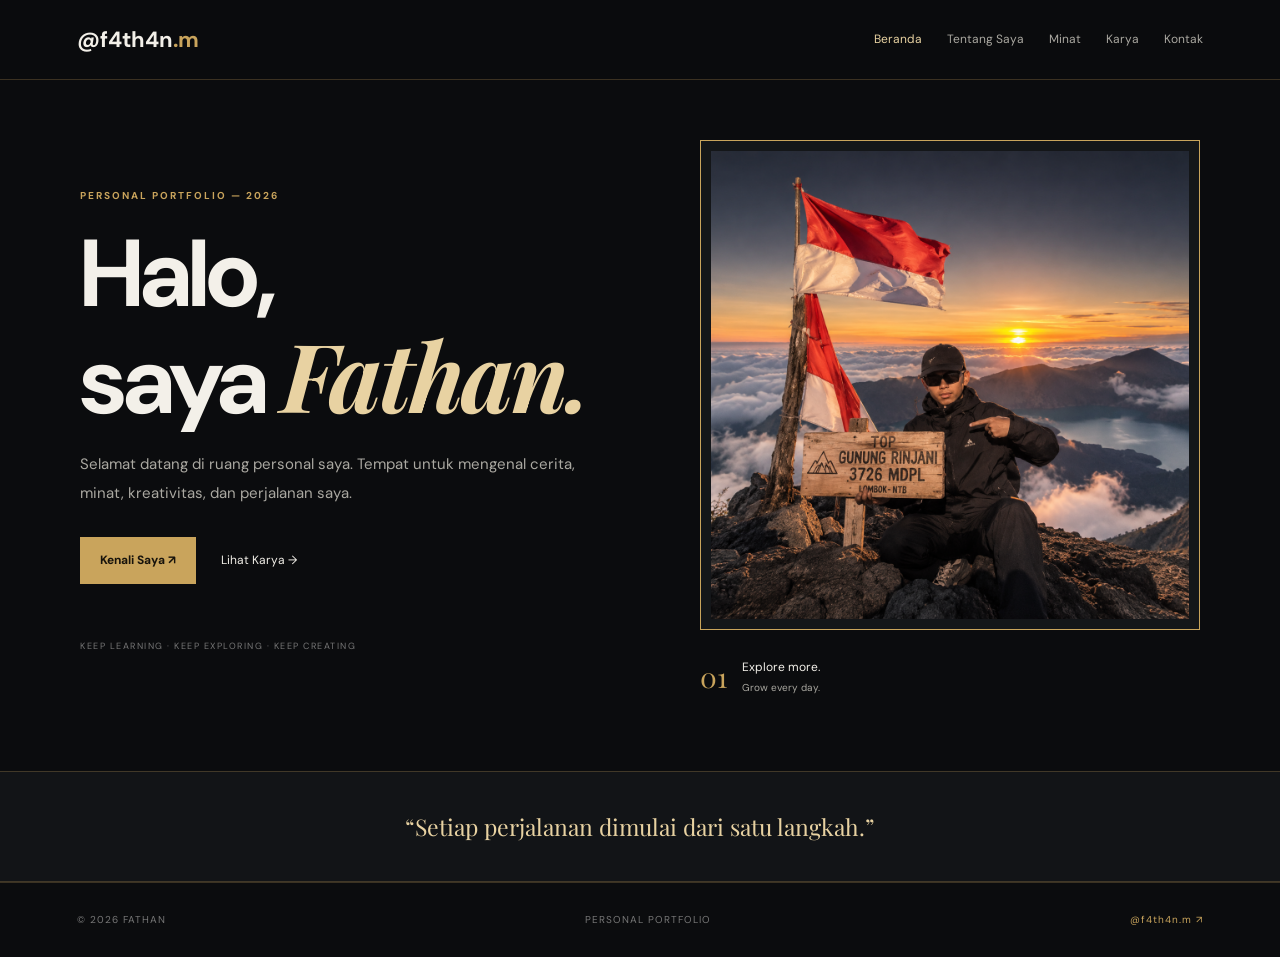
<file: index.html>
<!DOCTYPE html>
<html lang="id">
<head>
    <meta charset="UTF-8">
    <meta name="viewport" content="width=device-width, initial-scale=1.0">
    <title>Fathan | Personal Portfolio</title>
    <link rel="stylesheet" href="style.css">
    <link href="https://fonts.googleapis.com/css2?family=DM+Sans:wght@400;500;600;700&family=Playfair+Display:wght@600;700&display=swap" rel="stylesheet">
</head>

<body>

<header class="navbar">
    <a href="index.html" class="logo">@f4th4n<span>.m</span></a>

    <nav>
        <a href="index.html" class="active">Beranda</a>
        <a href="about.html">Tentang Saya</a>
        <a href="about.html#minat">Minat</a>
        <a href="about.html#karya">Karya</a>
        <a href="about.html#kontak">Kontak</a>
    </nav>
</header>

<main class="hero container">

    <div class="hero-content">
        <p class="eyebrow">PERSONAL PORTFOLIO — 2026</p>

        <h1>
            Halo,<br>
            saya <em>Fathan.</em>
        </h1>

        <p class="description">
            Selamat datang di ruang personal saya.
            Tempat untuk mengenal cerita, minat,
            kreativitas, dan perjalanan saya.
        </p>

        <div class="buttons">
            <a href="about.html" class="btn">
                Kenali Saya ↗
            </a>

            <a href="about.html#karya" class="link">
                Lihat Karya →
            </a>
        </div>

        <p class="small-text">
            KEEP LEARNING · KEEP EXPLORING · KEEP CREATING
        </p>
    </div>

    <div class="hero-image">
        <img src="Puncak Rinjani Saat Matahari Terbit.png"
             alt="Fathan di Gunung Rinjani">

        <div class="image-caption">
            <span>01</span>
            <p>
                Explore more.<br>
                <small>Grow every day.</small>
            </p>
        </div>
    </div>

</main>

<section class="quote">
    <p>“Setiap perjalanan dimulai dari satu langkah.”</p>
</section>

<footer>
    <p>© 2026 FATHAN</p>
    <p>PERSONAL PORTFOLIO</p>
    <a href="https://instagram.com/f4th4n.m"
       target="_blank">@f4th4n.m ↗</a>
</footer>

</body>
</html>
</file>
<file: style.css>
/* =========================
   OBSIDIAN GOLD THEME
========================= */

:root {
    --bg: #0b0c0e;
    --card: #141619;
    --gold: #c9a45c;
    --gold-light: #e8d2a2;
    --white: #f3f0e9;
    --gray: #aaa8a1;
    --line: rgba(201,164,92,.25);
}

* {
    margin: 0;
    padding: 0;
    box-sizing: border-box;
}

html {
    scroll-behavior: smooth;
}

body {
    background: var(--bg);
    color: var(--white);
    font-family: 'DM Sans', sans-serif;
    line-height: 1.7;
}

a {
    text-decoration: none;
    color: inherit;
}

.container {
    width: 88%;
    max-width: 1120px;
    margin: auto;
}

/* NAVBAR */

.navbar {
    min-height: 80px;
    padding: 15px 6%;
    display: flex;
    justify-content: space-between;
    align-items: center;
    border-bottom: 1px solid var(--line);
    background: rgba(11,12,14,.95);
    position: sticky;
    top: 0;
    z-index: 100;
}

.logo {
    font-size: 22px;
    font-weight: 700;
}

.logo span {
    color: var(--gold);
}

nav {
    display: flex;
    gap: 25px;
}

nav a {
    font-size: 12px;
    color: var(--gray);
    transition: .3s;
}

nav a:hover,
nav a.active {
    color: var(--gold-light);
}

/* HERO */

.hero {
    min-height: 650px;
    display: grid;
    grid-template-columns: 1fr 0.9fr;
    align-items: center;
    gap: 65px;
    padding-top: 60px;
    padding-bottom: 70px;
}

.eyebrow {
    font-size: 10px;
    letter-spacing: 2px;
    color: var(--gold);
    font-weight: 700;
}

h1 {
    font-size: clamp(55px, 8vw, 95px);
    line-height: 1.05;
    letter-spacing: -3px;
    margin: 20px 0;
}

h1 em,
h2 em {
    font-family: 'Playfair Display', serif;
    color: var(--gold-light);
}

.description {
    color: var(--gray);
    max-width: 500px;
    font-size: 15px;
    line-height: 1.9;
}

.buttons {
    display: flex;
    align-items: center;
    gap: 25px;
    margin-top: 30px;
}

.btn {
    display: inline-block;
    padding: 13px 20px;
    background: var(--gold);
    color: #17130c;
    font-size: 12px;
    font-weight: 700;
    transition: .3s;
}

.btn:hover {
    background: var(--gold-light);
    transform: translateY(-3px);
}

.link {
    font-size: 12px;
}

.link:hover {
    color: var(--gold);
}

.small-text {
    margin-top: 55px;
    color: #777;
    font-size: 9px;
    letter-spacing: 1.5px;
}

/* FOTO */

.hero-image {
    position: relative;
}

.hero-image img {
    width: 100%;
    height: 490px;
    object-fit: cover;
    object-position: center 42%;
    padding: 10px;
    border: 1px solid var(--gold);
    background: var(--card);
}

.image-caption {
    display: flex;
    gap: 15px;
    align-items: center;
    margin-top: 15px;
}

.image-caption span {
    font-family: 'Playfair Display', serif;
    font-size: 28px;
    color: var(--gold);
}

.image-caption p {
    font-size: 12px;
}

.image-caption small {
    color: var(--gray);
}

/* QUOTE */

.quote {
    padding: 35px 20px;
    text-align: center;
    background: #121417;
    border-block: 1px solid var(--line);
}

.quote p {
    font-family: 'Playfair Display', serif;
    font-size: 23px;
    color: var(--gold-light);
}

/* ABOUT PAGE */

.about-page {
    padding-top: 75px;
    padding-bottom: 90px;
}

.about-heading h1 {
    font-size: 75px;
}

.profile {
    display: grid;
    grid-template-columns: .8fr 1.2fr;
    gap: 55px;
    align-items: center;
    margin-top: 45px;
}

.profile-image img {
    width: 100%;
    height: 440px;
    object-fit: cover;
    object-position: center 42%;
    padding: 9px;
    border: 1px solid var(--gold);
    background: var(--card);
}

.profile-text h2 {
    font-family: 'Playfair Display', serif;
    font-size: 36px;
    line-height: 1.3;
    margin: 15px 0;
}

.profile-text p:not(.eyebrow) {
    font-size: 13px;
    color: var(--gray);
    margin: 13px 0;
}

.profile-text strong {
    color: var(--gold-light);
}

.signature {
    font-family: 'Playfair Display', serif;
    font-size: 28px;
    color: var(--gold-light);
    margin-top: 20px;
}

/* SECTION */

.section {
    padding-top: 100px;
    scroll-margin-top: 100px;
}

.section h2 {
    font-family: 'Playfair Display', serif;
    font-size: 40px;
    margin: 12px 0 30px;
}

/* MINAT */

.interest-grid {
    display: grid;
    grid-template-columns: repeat(2, 1fr);
    gap: 15px;
}

.interest-card {
    background: var(--card);
    padding: 25px;
    border: 1px solid rgba(255,255,255,.07);
    transition: .3s;
}

.interest-card:hover {
    border-color: var(--gold);
    transform: translateY(-5px);
}

.interest-card span {
    color: var(--gold);
    font-size: 20px;
}

.interest-card h3 {
    font-family: 'Playfair Display', serif;
    margin: 12px 0;
}

.interest-card p {
    color: var(--gray);
    font-size: 12px;
}

/* KARYA */

.work-grid {
    display: grid;
    grid-template-columns: repeat(3, 1fr);
    gap: 18px;
}

.work-card {
    padding: 12px;
    background: var(--card);
    border: 1px solid rgba(255,255,255,.07);
}

.work-visual {
    height: 190px;
    display: flex;
    justify-content: center;
    align-items: center;
    position: relative;
    overflow: hidden;
}

.work-visual span {
    position: absolute;
    top: 10px;
    left: 12px;
    font-size: 9px;
    letter-spacing: 1px;
}

.work-visual strong {
    font-family: 'Playfair Display', serif;
    font-size: 45px;
}

.visual-one {
    background: linear-gradient(135deg,#51432c,#171614);
    color: #e6cc95;
}

.visual-two {
    background: linear-gradient(135deg,#454744,#171a19);
    color: #e3dfd3;
}

.visual-three {
    background: linear-gradient(135deg,#645a47,#191a18);
    color: #e8d2a2;
}

.work-card h3 {
    font-family: 'Playfair Display', serif;
    margin: 15px 3px 5px;
}

.work-card p {
    color: var(--gray);
    font-size: 12px;
    margin: 0 3px 10px;
}

.note {
    color: var(--gray);
    font-size: 10px;
    margin-top: 15px;
}

/* KONTAK */

.contact {
    scroll-margin-top: 100px;
    margin-top: 100px;
    padding: 40px;
    background: var(--card);
    border: 1px solid var(--line);
    display: flex;
    justify-content: space-between;
    align-items: center;
    gap: 20px;
}

.contact h2 {
    font-family: 'Playfair Display', serif;
    font-size: 36px;
    line-height: 1.3;
    margin: 12px 0;
}

.contact p:not(.eyebrow) {
    color: var(--gray);
    font-size: 12px;
}

/* FOOTER */

footer {
    min-height: 75px;
    padding: 20px 6%;
    border-top: 1px solid var(--line);
    display: flex;
    justify-content: space-between;
    align-items: center;
    gap: 15px;
    color: #777;
    font-size: 10px;
    letter-spacing: 1px;
}

footer a {
    color: var(--gold);
}

/* RESPONSIVE */

@media(max-width: 800px) {

    .navbar {
        flex-direction: column;
        gap: 12px;
        padding: 15px;
    }

    nav {
        gap: 15px;
        flex-wrap: wrap;
        justify-content: center;
    }

    .hero {
        grid-template-columns: 1fr;
        padding-top: 50px;
    }

    .hero-image {
        max-width: 500px;
        width: 100%;
        margin: auto;
    }

    .profile {
        grid-template-columns: 1fr;
    }

    .work-grid {
        grid-template-columns: 1fr 1fr;
    }

    .home-bottom {
        grid-template-columns: 1fr;
    }
}

@media(max-width: 550px) {

    .container {
        width: 90%;
    }

    h1 {
        font-size: 60px;
    }

    .hero-image img {
        height: 420px;
    }

    .interest-grid,
    .work-grid {
        grid-template-columns: 1fr;
    }

    .about-heading h1 {
        font-size: 55px;
    }

    .profile-image img {
        height: 420px;
    }

    .contact {
        flex-direction: column;
        align-items: flex-start;
        padding: 25px;
    }

    footer {
        flex-wrap: wrap;
        justify-content: center;
        text-align: center;
    }
}
</file>
